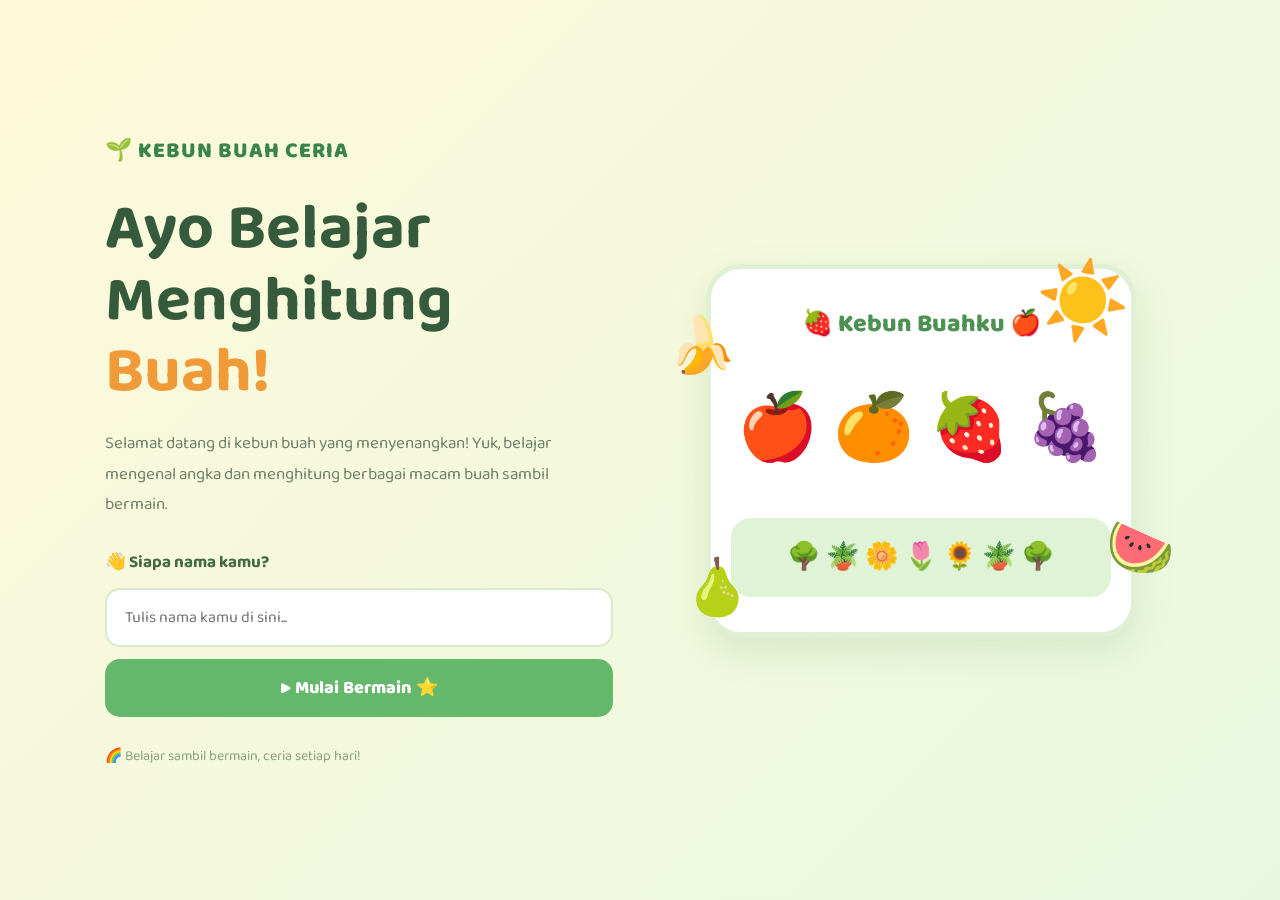
<file: index.html>
<!DOCTYPE html>
<html lang="id">
<head>
    <meta charset="UTF-8">
    <meta name="viewport" content="width=device-width, initial-scale=1.0">
    <title>Kebun Buah Ceria</title>
    <link rel="stylesheet" href="./static/css/style.css">
</head>
<body>

    <main class="landing">
        <section class="landing-content">

            <div class="brand">🌱 KEBUN BUAH CERIA</div>

            <h1>
                Ayo Belajar<br>
                Menghitung <span>Buah!</span>
            </h1>

            <p class="description">
                Selamat datang di kebun buah yang menyenangkan!
                Yuk, belajar mengenal angka dan menghitung
                berbagai macam buah sambil bermain.
            </p>

            <form id="name-form" class="name-form">
                <label for="nama">👋 Siapa nama kamu?</label>

                <input
                    type="text"
                    id="nama"
                    placeholder="Tulis nama kamu di sini..."
                    maxlength="30"
                    required
                >

                <button type="submit">
                    ▶ Mulai Bermain ⭐
                </button>
            </form>

            <div class="footer-text">
                🌈 Belajar sambil bermain, ceria setiap hari!
            </div>

        </section>

        <section class="landing-illustration">
            <div class="sun">☀️</div>

            <div class="fruit-garden">
                <div class="garden-title">🍓 Kebun Buahku 🍎</div>

                <div class="big-fruits">
                    <span>🍎</span>
                    <span>🍊</span>
                    <span>🍓</span>
                    <span>🍇</span>
                </div>

                <div class="garden-ground">
                    🌳 🪴 🌼 🌷 🌻 🪴 🌳
                </div>
            </div>

            <div class="floating-fruit fruit-one">🍌</div>
            <div class="floating-fruit fruit-two">🍉</div>
            <div class="floating-fruit fruit-three">🍐</div>
        </section>
    </main>

    <script>
        document.getElementById("name-form").addEventListener("submit", function(event) {
            event.preventDefault();

            const nama = document.getElementById("nama").value.trim();

            if (!nama) {
                alert("Silakan masukkan nama terlebih dahulu!");
                return;
            }

            localStorage.setItem("namaPemain", nama);
            window.location.href = "./dashboard.html";
        });
    </script>

</body>
</html>
</file>
<file: static/css/style.css>
@import url('https://fonts.googleapis.com/css2?family=Baloo+2:wght@400;500;600;700;800&display=swap');

* {
    margin: 0;
    padding: 0;
    box-sizing: border-box;
}

body {
    font-family: 'Baloo 2', cursive;
    background: linear-gradient(135deg, #fff9db, #e8f8df);
    color: #36543a;
    min-height: 100vh;
}

button, input {
    font-family: inherit;
}

.landing {
    min-height: 100vh;
    max-width: 1250px;
    margin: auto;
    padding: 55px 7%;
    display: grid;
    grid-template-columns: 1fr 1fr;
    align-items: center;
    gap: 55px;
}

.landing-content {
    max-width: 550px;
}

.brand {
    color: #39844b;
    font-size: 22px;
    font-weight: 800;
    letter-spacing: 1px;
    margin-bottom: 25px;
}

.landing h1 {
    font-size: clamp(42px, 5vw, 65px);
    line-height: 1.12;
    color: #365b3c;
    margin-bottom: 20px;
}

.landing h1 span {
    color: #f19a38;
}

.description {
    font-size: 17px;
    line-height: 1.8;
    color: #71836d;
    margin-bottom: 28px;
}

.name-form {
    display: flex;
    flex-direction: column;
    gap: 12px;
}

.name-form label {
    font-size: 17px;
    font-weight: 700;
    color: #426b43;
}

.name-form input {
    width: 100%;
    padding: 15px 18px;
    border: 2px solid #d9e9cb;
    border-radius: 15px;
    outline: none;
    font-size: 16px;
    background: white;
}

.name-form input:focus {
    border-color: #69b66d;
}

.name-form button {
    padding: 15px;
    background: #65b86b;
    color: white;
    border: none;
    border-radius: 15px;
    font-size: 18px;
    font-weight: 800;
    cursor: pointer;
    transition: 0.2s;
}

.name-form button:hover {
    background: #4b9f55;
    transform: translateY(-3px);
}

.footer-text {
    margin-top: 28px;
    color: #88a17b;
    font-size: 14px;
}

.landing-illustration {
    min-height: 430px;
    position: relative;
    display: flex;
    align-items: center;
    justify-content: center;
}

.sun {
    position: absolute;
    top: 10px;
    right: 45px;
    font-size: 75px;
}

.fruit-garden {
    width: 100%;
    max-width: 430px;
    background: #ffffff;
    border-radius: 35px;
    padding: 35px 20px;
    text-align: center;
    box-shadow: 0 15px 35px #7ca66b30;
    border: 5px solid #e0f0d5;
}

.garden-title {
    font-size: 25px;
    color: #4d9253;
    font-weight: 800;
    margin-bottom: 35px;
}

.big-fruits {
    display: flex;
    justify-content: center;
    gap: 15px;
    font-size: 65px;
    margin-bottom: 35px;
}

.garden-ground {
    background: #dff3d6;
    border-radius: 20px;
    padding: 18px 5px;
    font-size: 27px;
}

.floating-fruit {
    position: absolute;
    font-size: 55px;
    animation: float 3s ease-in-out infinite;
}

.fruit-one {
    left: 0;
    top: 70px;
}

.fruit-two {
    right: 0;
    bottom: 70px;
    animation-delay: 0.5s;
}

.fruit-three {
    left: 15px;
    bottom: 30px;
    animation-delay: 1s;
}

@keyframes float {
    0%, 100% {
        transform: translateY(0);
    }
    50% {
        transform: translateY(-15px);
    }
}

@media (max-width: 800px) {
    .landing {
        grid-template-columns: 1fr;
        padding: 35px 7%;
        gap: 25px;
    }

    .landing-content {
        margin: auto;
    }

    .landing-illustration {
        min-height: 350px;
    }

    .fruit-garden {
        max-width: 380px;
    }

    .big-fruits {
        font-size: 50px;
    }

    .sun {
        right: 5px;
    }
}

@media (max-width: 450px) {
    .landing h1 {
        font-size: 42px;
    }

    .description {
        font-size: 15px;
    }

    .big-fruits {
        font-size: 42px;
        gap: 8px;
    }

    .floating-fruit {
        font-size: 40px;
    }
}


/* DASHBOARD */

.dashboard-header {
    display: flex;
    justify-content: space-between;
    align-items: center;
    padding: 20px 7%;
    background: #ffffff;
    box-shadow: 0 4px 15px #7ca66b18;
}

.dashboard-header .brand {
    margin: 0;
}

.player {
    background: #e8f6df;
    color: #477b48;
    padding: 10px 20px;
    border-radius: 30px;
    font-weight: 700;
}

.dashboard {
    min-height: calc(100vh - 85px);
    max-width: 1100px;
    margin: auto;
    padding: 65px 7%;
    text-align: center;
}

.dashboard h1 {
    font-size: clamp(32px, 5vw, 45px);
    color: #365b3c;
    margin-bottom: 10px;
}

.dashboard .description {
    max-width: 600px;
    margin: 0 auto 35px;
}

.game-card {
    max-width: 480px;
    margin: 0 auto;
    padding: 35px;
    background: #ffffff;
    border: 3px solid #e1efd8;
    border-radius: 30px;
    box-shadow: 0 12px 30px #7ca66b20;
}

.game-picture {
    background: #eff9e9;
    padding: 25px 10px;
    border-radius: 20px;
    font-size: 48px;
    margin-bottom: 22px;
}

.level {
    display: inline-block;
    background: #fff2ce;
    color: #b88624;
    padding: 7px 18px;
    border-radius: 20px;
    font-weight: 700;
}

.game-card h2 {
    font-size: 29px;
    color: #426d45;
    margin: 15px 0 8px;
}

.game-card p {
    color: #788a73;
    line-height: 1.7;
    margin-bottom: 25px;
}

.play-button {
    display: inline-block;
    width: 100%;
    padding: 14px;
    background: #65b86b;
    color: white;
    text-decoration: none;
    border-radius: 15px;
    font-size: 18px;
    font-weight: 800;
    transition: 0.2s;
}

.play-button:hover {
    background: #4b9f55;
    transform: translateY(-3px);
}

.back-link {
    margin-top: 30px;
}

.back-link a {
    color: #71916c;
    text-decoration: none;
    font-weight: 600;
}

.back-link a:hover {
    color: #39844b;
}

@media (max-width: 600px) {
    .dashboard-header {
        flex-direction: column;
        gap: 12px;
    }

    .dashboard {
        padding: 40px 6%;
    }

    .game-card {
        padding: 25px 18px;
    }

    .game-picture {
        font-size: 38px;
    }
}


/* GAME PAGE */

.game-container {
    max-width: 1000px;
    margin: auto;
    padding: 35px 6%;
}

.game-top {
    display: flex;
    justify-content: space-between;
    align-items: center;
    gap: 15px;
    margin-bottom: 25px;
}

.back-button {
    color: #56815a;
    text-decoration: none;
    font-weight: 700;
}

.score-box {
    background: #fff1c8;
    color: #b4811e;
    padding: 10px 20px;
    border-radius: 20px;
    font-weight: 800;
}

.level-progress {
    background: white;
    padding: 20px;
    border-radius: 20px;
    box-shadow: 0 5px 20px #7ca66b15;
    margin-bottom: 30px;
}

.level-info {
    display: flex;
    justify-content: space-between;
    gap: 10px;
    color: #4d8150;
    font-weight: 800;
    margin-bottom: 12px;
}

.progress-track {
    width: 100%;
    height: 13px;
    background: #e9f1e4;
    border-radius: 20px;
    overflow: hidden;
}

#progress-fill {
    width: 0%;
    height: 100%;
    background: #70bd72;
    border-radius: 20px;
    transition: width 0.3s;
}

#question-progress {
    text-align: right;
    color: #81917a;
    font-size: 14px;
    margin-top: 8px;
}

.game-heading {
    text-align: center;
    margin-bottom: 25px;
}

.game-heading > span {
    font-size: 50px;
}

.game-heading h1 {
    color: #3f7545;
    font-size: 38px;
}

.game-heading p {
    color: #81917a;
}

.question-card,
.result-card {
    background: white;
    border: 3px solid #e0efd8;
    border-radius: 28px;
    padding: 30px;
    text-align: center;
    box-shadow: 0 10px 30px #7ca66b18;
}

.question-label {
    color: #527b4d;
    font-size: 20px;
    font-weight: 800;
}

.fruit-area {
    min-height: 150px;
    display: flex;
    flex-wrap: wrap;
    justify-content: center;
    align-items: center;
    gap: 10px;
    padding: 25px 5px;
    font-size: 43px;
}

.question-card h2 {
    color: #50794f;
    font-size: 22px;
    margin-bottom: 18px;
}

.answer-area {
    display: flex;
    justify-content: center;
    flex-wrap: wrap;
    gap: 15px;
}

.answer-button {
    width: 75px;
    height: 65px;
    border: 3px solid #dcebd3;
    border-radius: 17px;
    background: #f3faee;
    color: #47784a;
    font-size: 25px;
    font-weight: 800;
    cursor: pointer;
    transition: 0.2s;
}

.answer-button:hover:not(:disabled) {
    background: #dff2d8;
    transform: translateY(-3px);
}

.answer-button:disabled {
    cursor: default;
    opacity: 0.8;
}

.feedback {
    min-height: 45px;
    margin-top: 20px;
    color: #81917a;
    font-size: 17px;
    font-weight: 700;
}

.next-button,
.home-button {
    border: none;
    border-radius: 14px;
    padding: 13px 25px;
    font-size: 16px;
    font-weight: 800;
    cursor: pointer;
    margin: 8px;
    transition: 0.2s;
}

.next-button {
    background: #65b86b;
    color: white;
}

.home-button {
    background: #fff0c9;
    color: #a77b28;
}

.next-button:hover,
.home-button:hover {
    transform: translateY(-3px);
}

.skip-game {
    text-align: center;
    margin: 20px 0;
}

.result-card {
    max-width: 600px;
    margin: 30px auto;
}

.result-decoration {
    font-size: 55px;
    margin-bottom: 15px;
}

.result-card h1 {
    color: #4d8150;
    font-size: 35px;
}

.result-card p {
    color: #81917a;
    margin: 12px 0;
}

.result-star {
    font-size: 65px;
    margin: 15px;
}

#final-score {
    color: #d39a2f;
    font-size: 27px;
}

[hidden] {
    display: none !important;
}

@media (max-width: 600px) {
    .game-container {
        padding: 25px 5%;
    }

    .game-top {
        flex-wrap: wrap;
    }

    .question-card {
        padding: 22px 14px;
    }

    .fruit-area {
        font-size: 34px;
    }

    .answer-button {
        width: 60px;
        height: 58px;
    }

    .game-heading h1 {
        font-size: 30px;
    }

    .question-label {
        font-size: 17px;
    }
}
</file>
